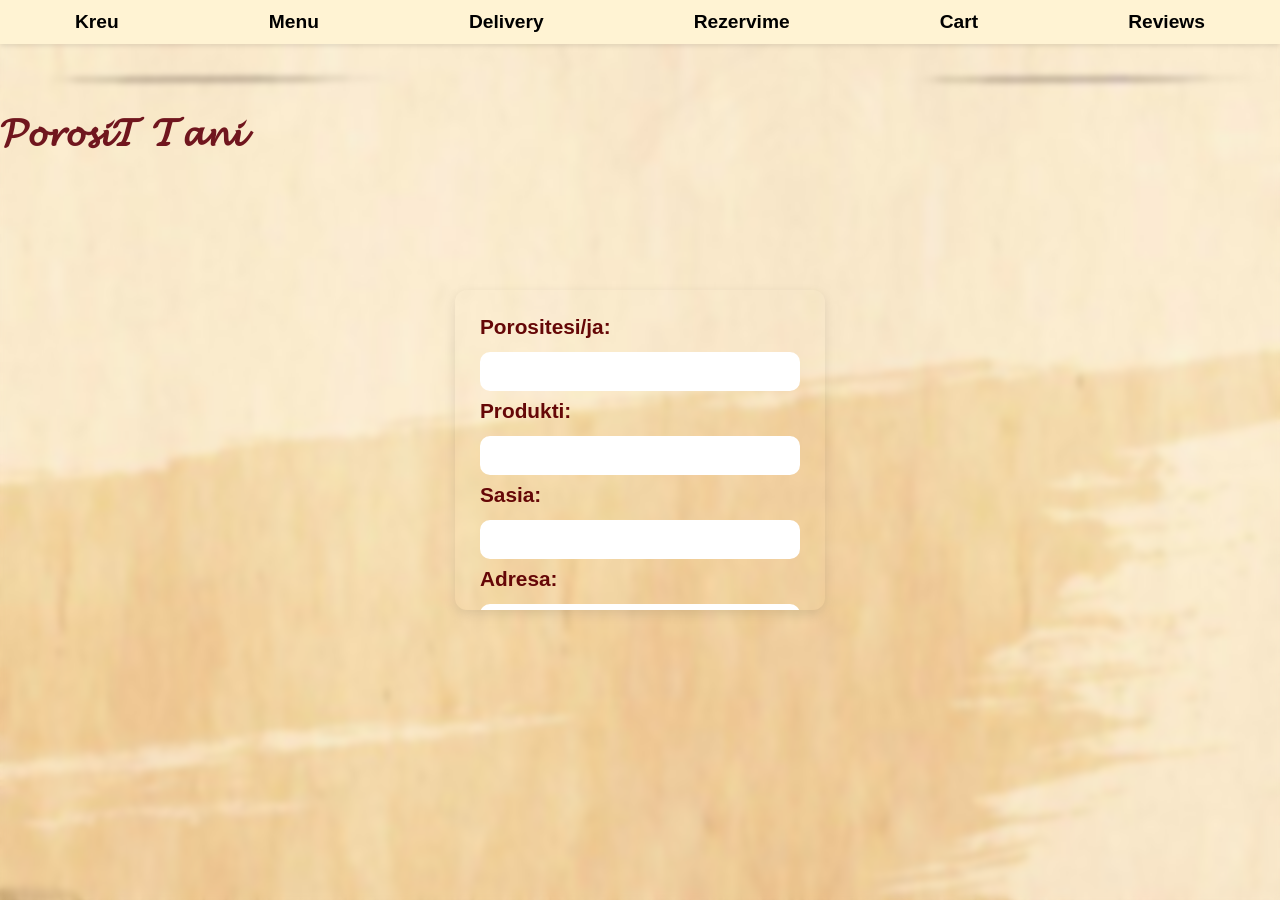
<file: delivery.html>
<!DOCTYPE html>
<html lang="en">
<head>
    <meta charset="UTF-8">
    <meta name="viewport" content="width=device-width, initial-scale=1.0">
    <title>Porosit tani</title>
    <link rel="stylesheet" href="css_for_delivery.css">
</head>
<body>

    <!-- Navigation -->
    <ul class="navbar">
        <a href="faqe_kryesore.html" class="home-active">Kreu</a>
        <a href="menu.html">Menu</a>
        <a href="delivery.html">Delivery</a>
        <a href="rezervime.html">Rezervime</a>
        <a href="cart.html">Cart</a>
        <a href="reviews.html">Reviews</a>
    </ul>

    <p>𝓟𝓸𝓻𝓸𝓼𝓲𝓣 𝓣𝓪𝓷𝓲</p>

    <div class="form-container">
        <form id="orderForm">
            <label for="customerName">Porositesi/ja:</label>
            <input type="text" id="customerName" name="customerName" required>
    
            <label for="product">Produkti:</label>
            <input type="text" id="product" name="product" required>
    
            <label for="quantity">Sasia:</label>
            <input type="text" id="quantity" name="quantity" required>
    
            <label for="adress">Adresa:</label>
            <input type="text" id="adress" name="adress" required>
    
            <label for="paymentMethod">Metoda e Pageses:</label>
            <select id="paymentMethod" name="paymentMethod" required>
                <option value="cash">Cash</option>
                <option value="card">Card</option>
            </select>
    
            <button type="button" id="kryej_porosine">Kryej Porosine</button>
        
        </form>
        <div id="successMessage" style="display: none; color: green; font-weight: bold; margin-top: 10px;">
            Porosia u krye me sukses!
        </div>
        
    </div>

    <!-- Modal for order confirmation -->
    <div id="notification" class="modal">
        <div class="modal-content">
            <span class="close" id="closeModal">&times;</span>
            <h2>Detajet e Porosise</h2>
            <div id="notificationDetails"></div>
        </div>
    </div>

    <script>
        document.getElementById('kryej_porosine').addEventListener('click', function(event) {
            event.preventDefault(); // Prevent form submission

            // Get form values
            const product = document.getElementById('product').value;
            const customerName = document.getElementById('customerName').value;
            const quantity = document.getElementById('quantity').value;
            const address = document.getElementById('adress').value; // Fixed ID here
            const paymentMethod = document.getElementById('paymentMethod').value;

            // Create the invoice details
            const invoiceDetails = `
                <p><strong>Produkti:</strong> ${product}</p>
                <p><strong>Emri i Porositësit:</strong> ${customerName}</p>
                <p><strong>Sasia:</strong> ${quantity}</p>
                <p><strong>Adresa:</strong> ${address}</p>
                <p><strong>Metoda e Pageses:</strong> ${paymentMethod}</p>
            `;

            // Display the invoice in the modal
            document.getElementById('notificationDetails').innerHTML = invoiceDetails;

            // Show the modal
            document.getElementById('notification').style.display = 'block';
             // Dërgo të dhënat në backend për t'i ruajtur në SQL
    const orderData = {
        Emri_Klientit: customerName,
        Produkti: product,
        Sasia: parseInt(quantity), // Sigurohu që sasia është numër
        Adresa: address,
        Metoda_e_Pageses: paymentMethod
    };

    // Dërgo të dhënat në backend (OrderController)
   // Dërgo të dhënat në backend (OrderController)
fetch('https://localhost:7177/api/Order/order', {
    method: 'POST',
    headers: {
        'Content-Type': 'application/json',
    },
    body: JSON.stringify(orderData),
})
.then(response => {
    if (!response.ok) {
        throw new Error('Përgjigje e gabuar nga backend');
    }
    return response.json();
})
.then(data => {
    console.log('Porosia është krijuar:', data);

    // Shfaq mesazhin e suksesit
    const successMessage = document.getElementById('successMessage');
    successMessage.style.display = 'block';

    // Pastro formularin
    document.getElementById('orderForm').reset();

    // Fshi mesazhin pas 5 sekondash
    setTimeout(() => {
        successMessage.style.display = 'none';
    }, 5000);
})
.catch(error => {
    console.error('Gabim në krijimin e porosisë:', error);
});


            // If payment method is card, redirect to card.html after a short delay
            if (paymentMethod === "card") {
                setTimeout(() => {
                    window.location.href = "card_payment.html"; // Redirect to card payment page
                }, 5000); // Redirects after 5 seconds
            }
        });

        // Close the modal when the user clicks on <span> (x)
        document.getElementById('closeModal').addEventListener('click', function() {
            document.getElementById('notification').style.display = 'none';
        });

        // Close the modal when the user clicks anywhere outside of the modal
        window.onclick = function(event) {
            const modal = document.getElementById('notification');
            if (event.target === modal) {
                modal.style.display = 'none';
            }
        };
    </script>
</body>
</html>
</file>
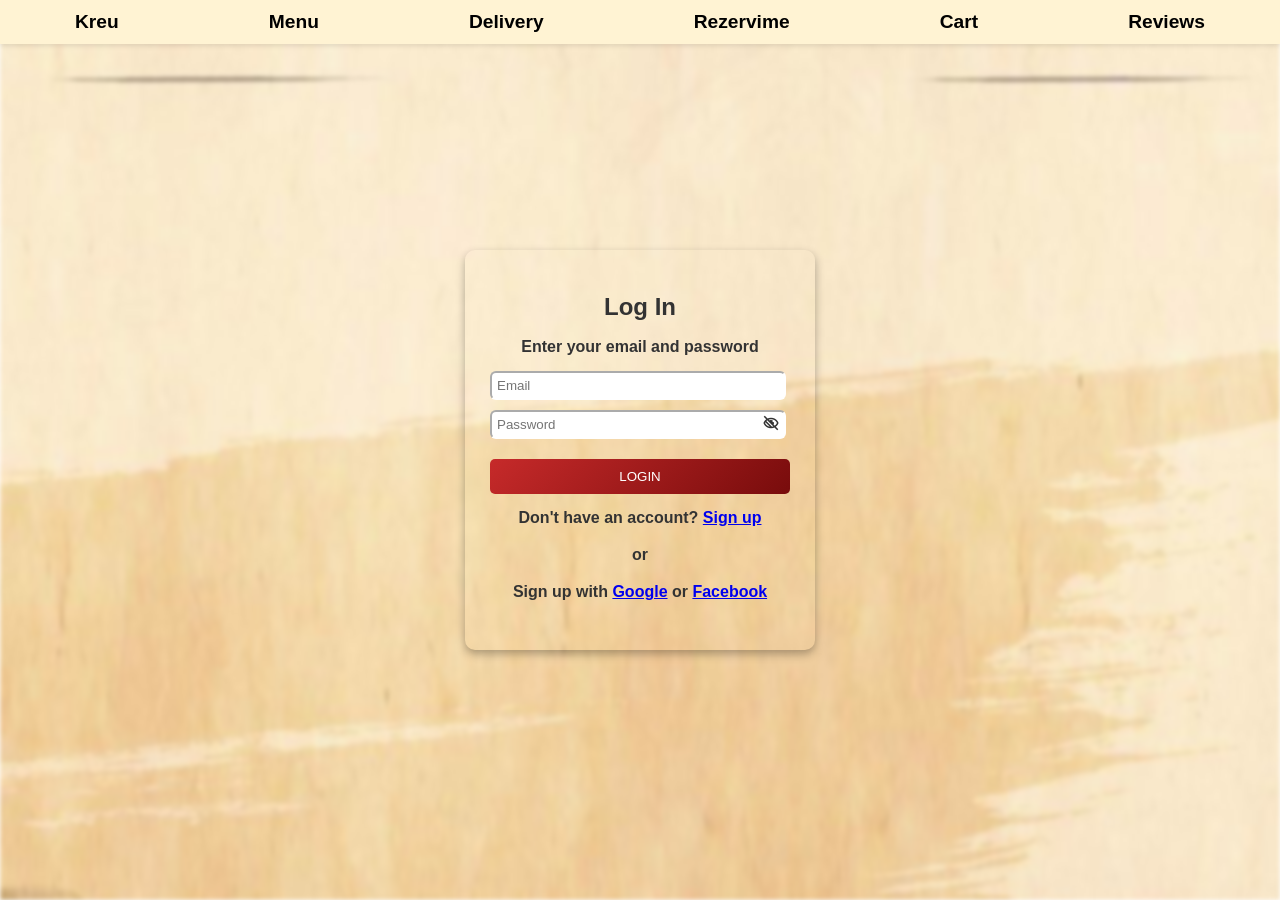
<file: login_signup.html>
<!DOCTYPE html>
<html lang="en">
  <head>
    <meta charset="UTF-8" />
    <meta name="viewport" content="width=device-width, initial-scale=1.0" />
    <title>Log in / Sign up</title>
    <link
      rel="stylesheet"
      href="https://cdnjs.cloudflare.com/ajax/libs/font-awesome/6.0.0-beta3/css/all.min.css"
    />
    <link rel="stylesheet" href="css_for_login_signup.css" />
    <script src="js_for_login_signup.js" defer></script>
  </head>
  <body>
    <link
      rel="stylesheet"
      href="https://unpkg.com/boxicons@2.0.7/css/boxicons.min.css"
    />

    <!--nav-list-->
    <ul class="navbar">
      <a href="faqe_kryesore.html" class="home-active">Kreu</a>
      <a href="menu.html">Menu</a>
      <a href="delivery.html">Delivery</a>
      <a href="rezervime.html">Rezervime</a>
      <a href="cart.html">Cart</a>
      <a href="reviews.html">Reviews</a>
    </ul>

    <div id="loginContainer" class="container">
      <h2>Log In</h2>
      <p>Enter your email and password</p>
      <input type="email" id="login-email" placeholder="Email" />
      <div class="password-container">
        <input
          type="password"
          id="login-password"
          placeholder="Password"
          required
        />
        <span
          class="toggle-password"
          onclick="togglePassword('login-password')"
        >
          <i class="bx bx-low-vision" id="eye-icon-login"></i>
        </span>
      </div>
      <button class="primary" onclick="login()">LOGIN</button>
      <p class="switch">
        Don't have an account? <a href="#" onclick="showSignup()">Sign up</a>
      </p>
      <h4>or</h4>
      <p>
        Sign up with <a href="https://google.com/" target="_blank">Google</a> or
        <a href="https://www.facebook.com/" target="_blank">Facebook</a>
      </p>
    </div>

    <div id="signupContainer" class="container" style="display: none">
      <h2>Sign Up</h2>
      <p>Create your account</p>
      <input type="text" id="signup-fullname" placeholder="Full name" />
      <input type="email" id="signup-email" placeholder="Email" />
      <div class="password-container">
        <input type="date" placeholder="" />
        <input type="password" id="signup-password" placeholder="Password" />
        <span
          class="toggle-password"
          onclick="togglePassword('signup-password')"
        >
          <br />
          <br />
          <i class="bx bx-low-vision" id="eye-icon-signup"></i>
        </span>
      </div>
      <div class="password-container">
        <input
          type="password"
          id="signup-confirm-password"
          placeholder="Confirm your password"
        />
        <span
          class="toggle-password"
          onclick="togglePassword('signup-confirm-password')"
        >
          <i class="bx bx-low-vision" id="eye-icon-confirm"></i>
        </span>
      </div>
      <p class="error-message" id="signup-error-message" style="display: none">
        Passwords do not match.
      </p>
      <button class="primary" onclick="signup()">SIGN UP</button>
      <p class="switch">
        Already have an account? <a href="#" onclick="showLogin()">Login</a>
      </p>
    </div>
  </body>
</html>
</file>
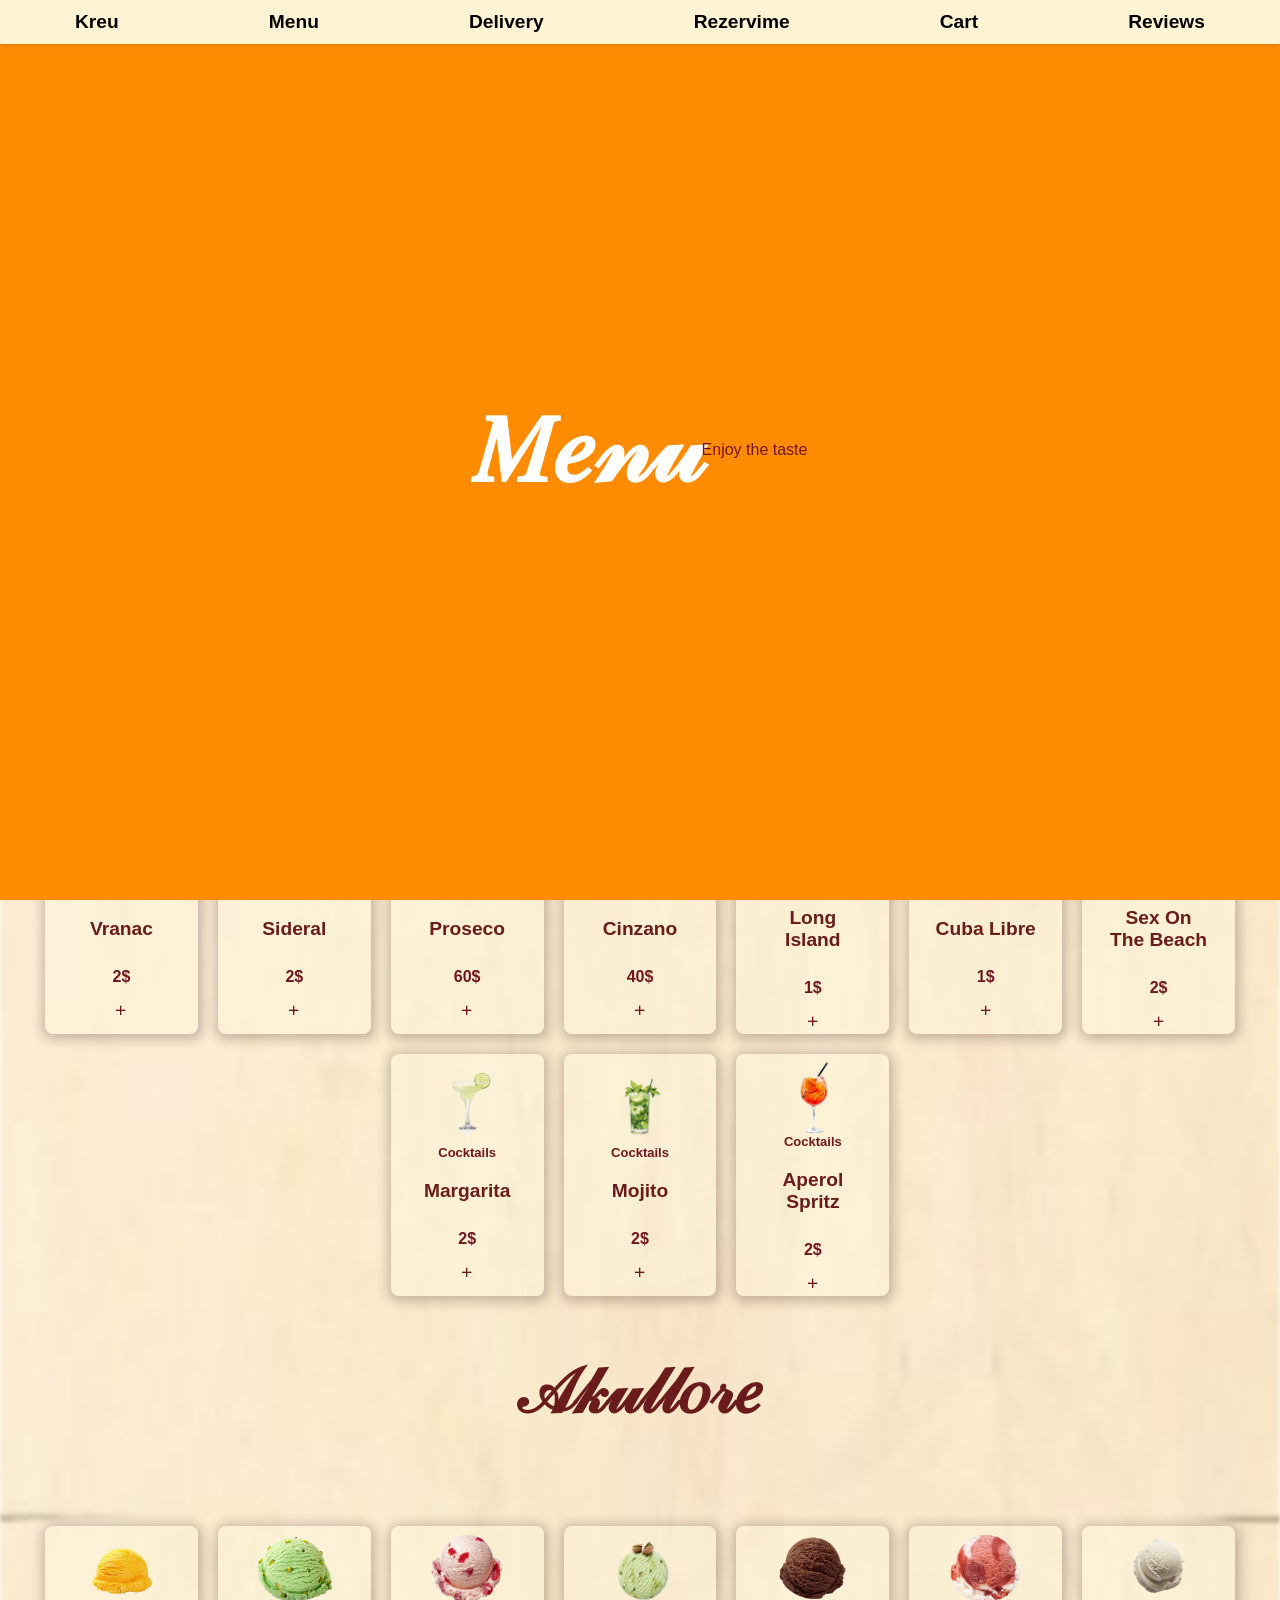
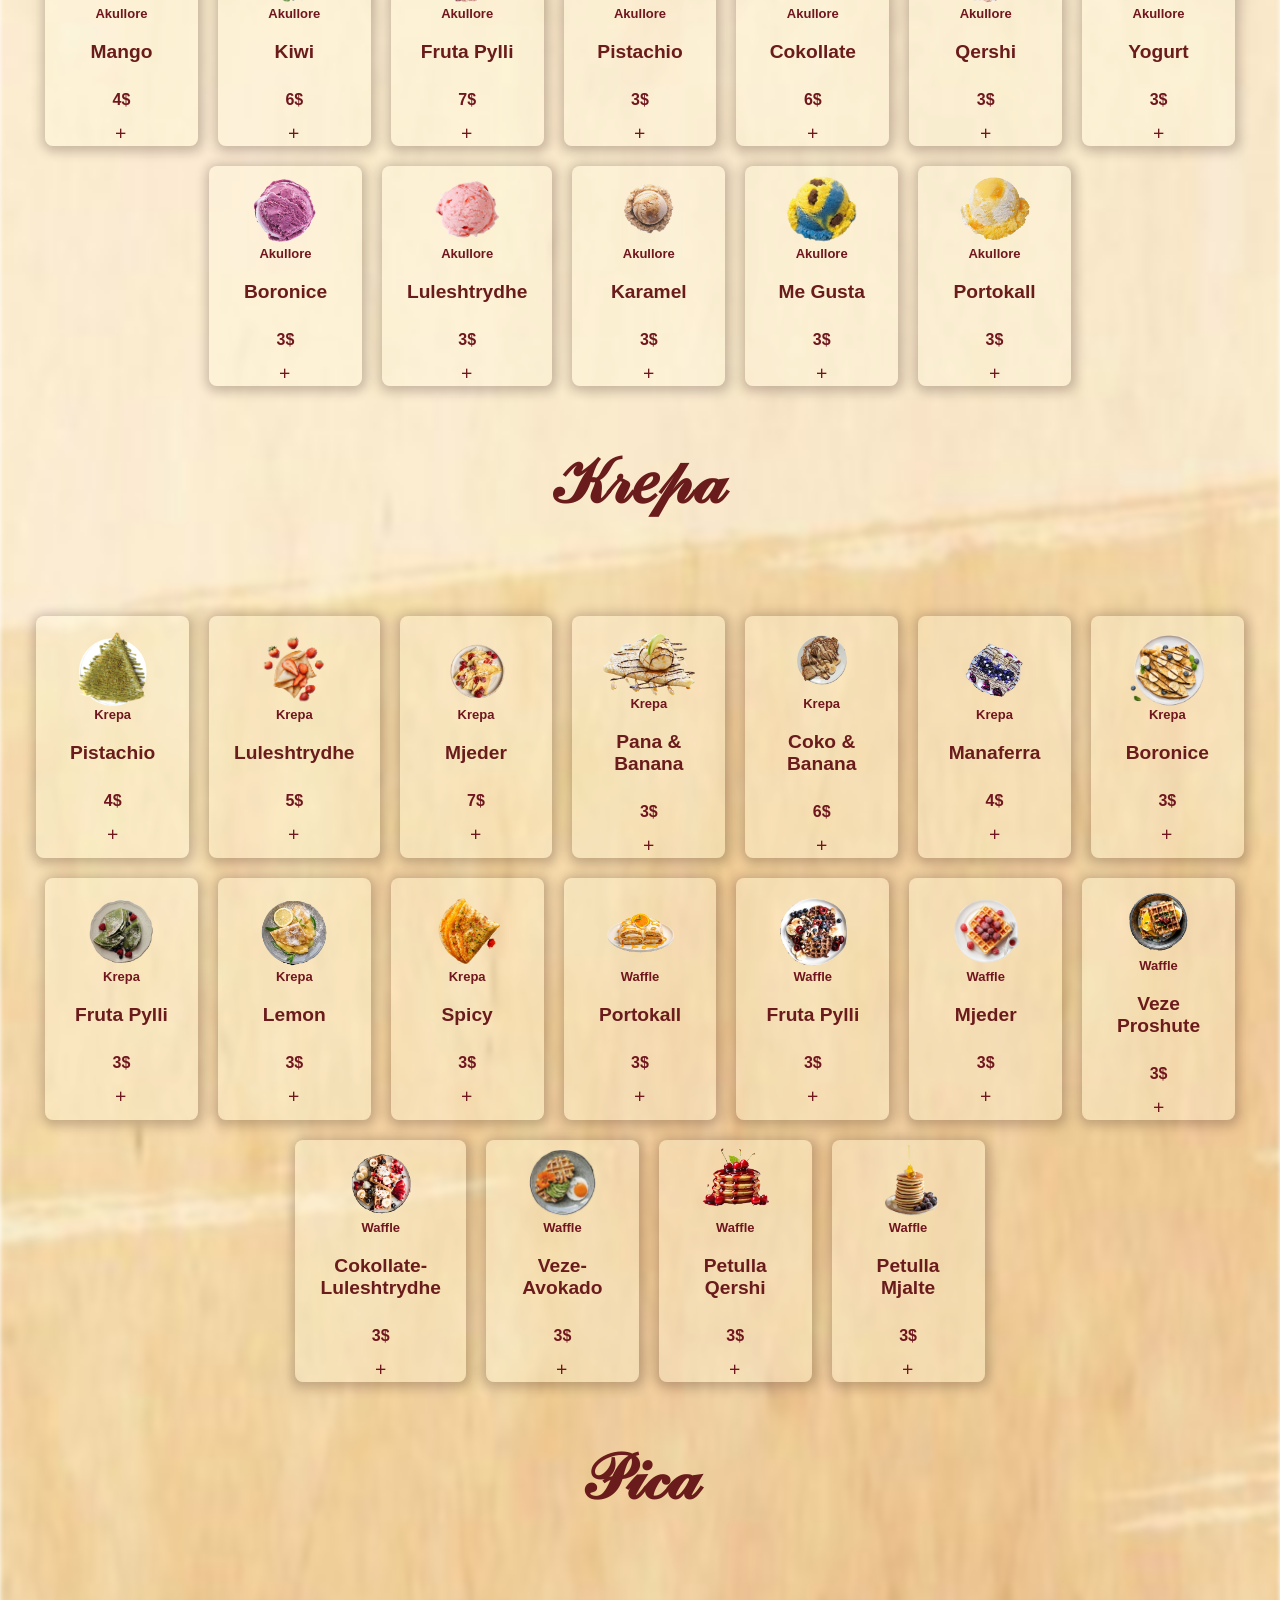
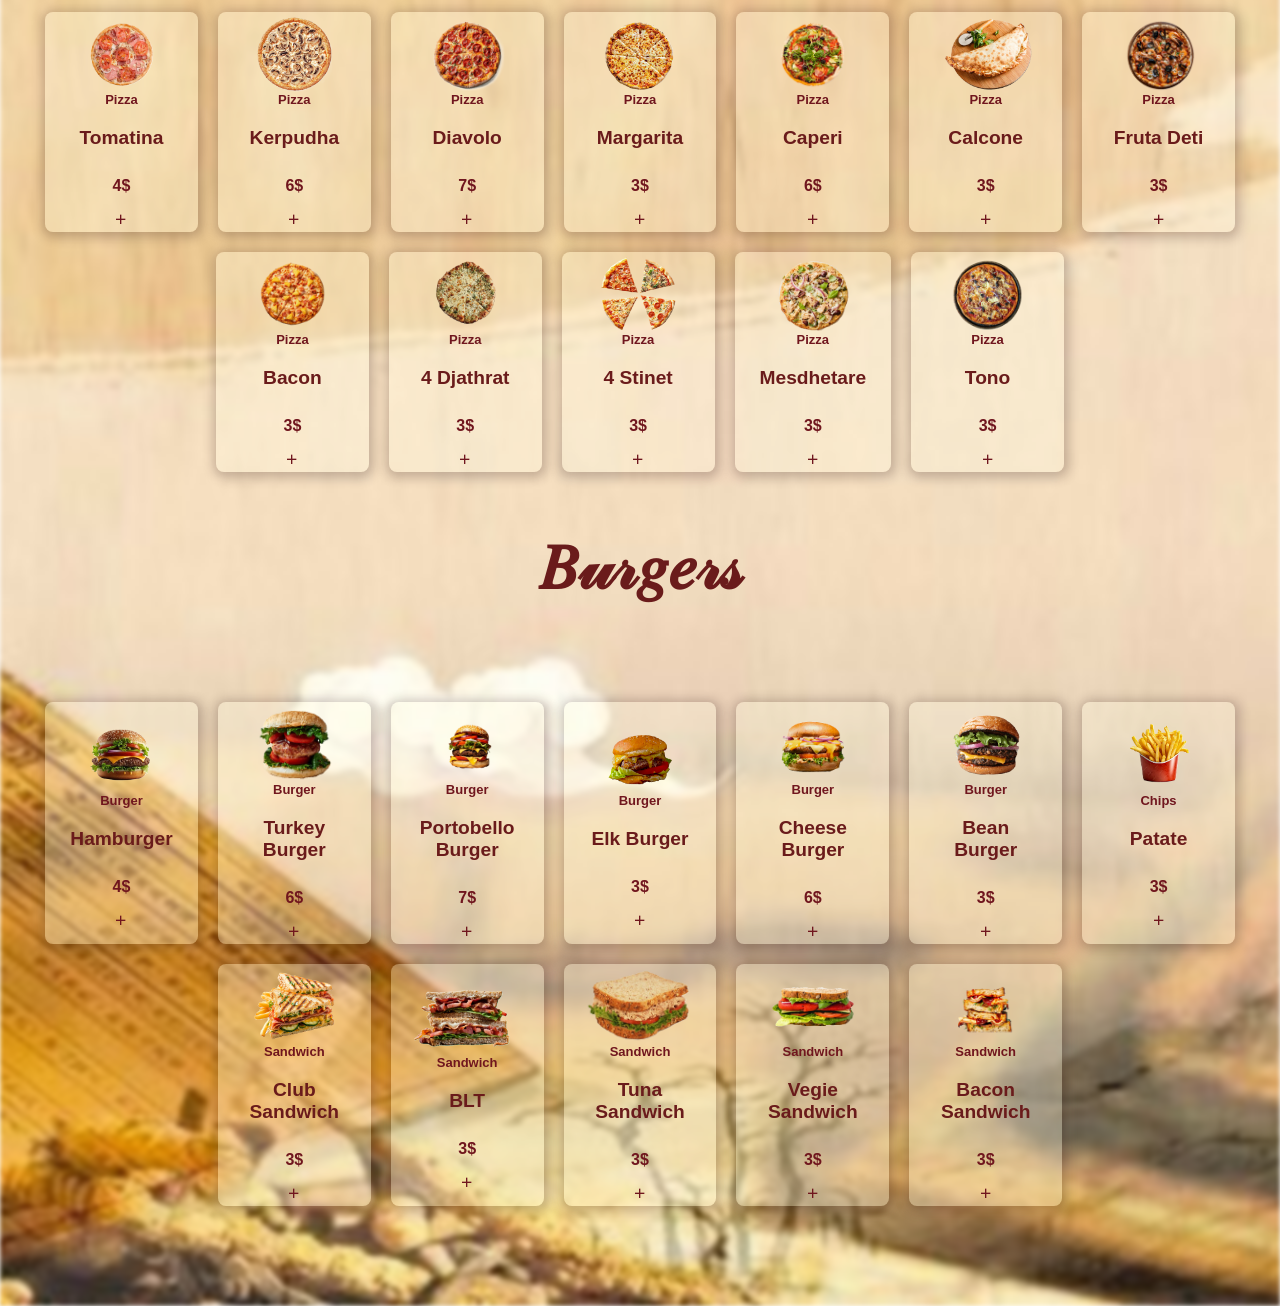
<file: menu.html>
<!DOCTYPE html>
<html lang="en">
<head>
    <meta charset="UTF-8">
    <meta name="viewport" content="width=device-width, initial-scale=1.0">
    <title>Menu</title>
    
    <link rel="stylesheet" href="https://unpkg.com/boxicons@2.0.7/css/boxicons.min.css">
    <link rel="stylesheet" href="css_for_Menu.css">
    <script src="js_for_Menu.js"></script>    
</head>

<body>

    <!---intro--->
    <div  class="intro-overlay" id="introOverlay">
        <div class="restaurant-name">𝑀𝑒𝓃𝓊</div>
        <a> Enjoy the taste</a>
    </div>
    <div class="clock-wipe" id="clockWipe"></div>


        <!--nav-list-->
        <ul class="navbar">
            <a href="faqe_kryesore.html" class="home-active">Kreu</a>
            <a href="menu.html">Menu</a>
        <a href="delivery.html">Delivery</a>
        <a href="rezervime.html">Rezervime</a>
        <a href="cart.html">Cart</a>
        <a href="reviews.html">Reviews</a>
        </ul>


    <div class="category" id="pijeSection">
        <h2>𝒫𝒾𝒿𝑒</h2>
    </div>
    
<!--product content-->
<div class="products-container">

    <!--uje dhe pije freskuese-->

    <!--box 1-->
<div class="box">
<img src="img/uje.png" alt="">
<span>Uje</span>
<h2>Acqua Panna<br></h2>
<h3 class="price">1$</h3>
    <i class="bx bx-plus" onclick="addToCart('Acqua Panna', 3)"></i>
<span class="discount"></span>
</div>

<!--box 2-->
<div class="box">
<img src="img/glina.png" alt="">
<span>Uje i Gazuar</span>
<h2>Glina<br></h2>
<h3 class="price">1$</h3>
<i class="bx bx-plus" onclick="addToCart('Glina', 3)"></i>
<span class="discount"></span>
</div>

<!-- Box 3 -->
<div class="box">
    <img src="img/cola.png" alt="">
    <span>Pije Freskuese</span>
    <h2>Coca Cola</h2>
    <h3 class="price">2$</h3>
    
    <i class="bx bx-plus" onclick="addToCart('Coca Cola', 3)"></i>

    <span class="discount"></span>
</div>


<!--box 4-->
<div class="box">
<img src="img/fantaex.png" alt="">
<span>Pije Freskuese</span>
<h2>Fanta Egzotike</h2>
<h3 class="price">2$</h3>
<i class="bx bx-plus" onclick="addToCart('Fanta Egzotike', 3)"></i>
<span class="discount"></span>
</div>

<!--box 5-->
<div class="box">
<img src="img/fantaor.png" alt="">
<span>Pije Freskuese</span>
<h2>Fanta Portokalli<br></h2>
<h3 class="price">2$</h3>
<i class="bx bx-plus" onclick="addToCart('Fanta Portokalli', 3)"></i>
<span class="discount"></span>
</div>

<!--box 6-->
<div class="box">
<img src="img/pepsi.png" alt="">
<span>Pije Freskuese</span>
<h2>Pepsi<br></h2>
<h3 class="price">2$</h3>
<i class="bx bx-plus" onclick="addToCart('Pepsi', 3)"></i>
<span class="discount"></span>
</div>

<!--Alkoolike-->

    <!--box 7-->
    <div class="box">
        <img src="img/korca.png" alt="">
        <span>Pije Alkoolike</span>
        <h2>Korca<br></h2>
        <h3 class="price">1$</h3>
        <i class="bx bx-plus" onclick="addToCart('Korca', 3)"></i>
        <span class="discount"></span>
        </div>
        
        <!--box 8-->
        <div class="box">
        <img src="img/peja.png" alt="">
        <span>Pije Alkoolike</span>
        <h2>Peja<br></h2>
        <h3 class="price">1$</h3>
        <i class="bx bx-plus" onclick="addToCart('Peja', 3)"></i>
        <span class="discount"></span>
        </div>
        
        <!--box 9-->
        <div class="box">
        <img src="img/heineken.png" alt="">
        <span>Pije Alkoolike</span>
        <h2>Heineken<br></h2>
        <h3 class="price">2$</h3>
        <i class="bx bx-plus" onclick="addToCart('Heineken', 3)"></i>
        <span class="discount"></span>
        </div>
        
        <!--box 10-->
        <div class="box">
        <img src="img/amstel.png" alt="">
        <span>Pije Alkoolike</span>
        <h2>Amstel</h2>
        <h3 class="price">2$</h3>
        <i class="bx bx-plus" onclick="addToCart('Amstel', 3)"></i>
        <span class="discount"></span>
        </div>
        
        <!--box 11-->
        <div class="box">
        <img src="img/paulaner.png" alt="">
        <span>Pije Alkoolike</span>
        <h2>Paulaner<br></h2>
        <h3 class="price">2$</h3>
        <i class="bx bx-plus" onclick="addToCart('Paulaner', 3)"></i>
        <span class="discount"></span>
        </div>
        
        <!--box 12-->
        <div class="box">
        <img src="img/bavaria.png" alt="">
        <span>Pije Alkoolike</span>
        <h2>Bavaria<br></h2>
        <h3 class="price">2$</h3>
        <i class="bx bx-plus" onclick="addToCart('Bavaria', 3)"></i>
        
        <span class="discount"></span>
        </div>


    <!---vere-->

        <!--box 13-->
        <div class="box">
            <img src="img/vereb2.png" alt="">
            <span>Vere e Bardhe</span>
            <h2>Pecorino<br></h2>
            <h3 class="price">50$</h3>
            <i class="bx bx-plus" onclick="addToCart('Pecorino', 3)"></i>
            
            <span class="discount"></span>
            </div>
            
            <!--box 14-->
            <div class="box">
            <img src="img/vereb1.png" alt="">
            <span>Vere e Bardhe</span>
            <h2>Lumina</h2>
            <h3 class="price">45$</h3>
            <i class="bx bx-plus" onclick="addToCart('Lumina', 3)"></i>
        
            <span class="discount"></span>
            </div>

            <!--box 15-->
        <div class="box">
            <img src="img/verek2.png" alt="">
            <span>Vere e Kuqe</span>
            <h2>Vranac<br></h2>
            <h3 class="price">2$</h3>
            <i class="bx bx-plus" onclick="addToCart('Vranac', 3)"></i>
            
            <span class="discount"></span>
            </div>
            
            <!--box 16-->
            <div class="box">
            <img src="img/verek1.png" alt="">
            <span>Vere e Kuqe</span>
            <h2>Sideral</h2>
            <h3 class="price">2$</h3>
            <i class="bx bx-plus" onclick="addToCart('Sideral', 3)"></i>
            
            <span class="discount"></span>
            </div>
            
            <!--box 17-->
            <div class="box">
            <img src="img/proseco.png" alt="">
            <span>Shampanje</span>
            <h2>Proseco<br></h2>
            <h3 class="price">60$</h3>
            <i class="bx bx-plus" onclick="addToCart('Proseco', 3)"></i>
        
            <span class="discount"></span>
            </div>
            
            <!--box 18-->
            <div class="box">
            <img src="img/cinzano.png" alt="">
            <span>Shampanje</span>
            <h2>Cinzano<br></h2>
            <h3 class="price">40$</h3>
            <i class="bx bx-plus" onclick="addToCart('Cinzano', 3)"></i>
    
            <span class="discount"></span>
            </div>


    <!--box 19-->
    <div class="box">
        <img src="img/longisland.png" alt="">
        <span>Cocktails</span>
        <h2>Long Island<br></h2>
        <h3 class="price">1$</h3>
        <i class="bx bx-plus" onclick="addToCart('Long Island', 3)"></i>
    
        <span class="discount"></span>
        </div>
        
        <!--box 20-->
        <div class="box">
        <img src="img/cubalibre.png" alt="">
        <span>Cocktails</span>
        <h2>Cuba Libre<br></h2>
        <h3 class="price">1$</h3>
        <i class="bx bx-plus" onclick="addToCart('Cuba Libre', 3)"></i>
    
        <span class="discount"></span>
        </div>
        
        <!--box 21-->
        <div class="box">
        <img src="img/snb.png" alt="">
        <span>Cocktails</span>
        <h2>Sex On The Beach<br></h2>
        <h3 class="price">2$</h3>
        <i class="bx bx-plus" onclick="addToCart('Sex On The Beach', 3)"></i>
        
        <span class="discount"></span>
        </div>
        
        <!--box 22-->
        <div class="box">
        <img src="img/margaritaa.png" alt="">
        <span>Cocktails</span>
        <h2>Margarita</h2>
        <h3 class="price">2$</h3>
        <i class="bx bx-plus" onclick="addToCart('Margarita', 3)"></i>
        
        <span class="discount"></span>
        </div>
        
        <!--box 23-->
        <div class="box">
        <img src="img/mojito.png" alt="">
        <span>Cocktails</span>
        <h2>Mojito<br></h2>
        <h3 class="price">2$</h3>
        <i class="bx bx-plus" onclick="addToCart('Mojito', 3)"></i>
        
        <span class="discount"></span>
        </div>

        <!--box 24-->
        <div class="box">
        <img src="img/aperol.png" alt="">
        <span>Cocktails</span>
        <h2>Aperol Spritz<br></h2>
        <h3 class="price">2$</h3>
        <i class="bx bx-plus" onclick="addToCart('Aperol Spritz', 3)"></i>
    
        <span class="discount"></span>
        </div>

</section>

<div class="category" id="akulloreSection">
    <h2>𝒜𝓀𝓊𝓁𝓁𝑜𝓇𝑒</h2>
</div>

<!--product content-->
<div class="products-container">

    <!--box 1-->
<div class="box">
<img src="img/mango.png" alt="">
<span>Akullore</span>
<h2>Mango<br></h2>
<h3 class="price">4$</h3>
<i class="bx bx-plus" onclick="addToCart('Mango', 3)"></i>
    
<span class="discount"></span>
</div>

<!--box 2-->
<div class="box">
<img src="img/kivi.png" alt="">
<span>Akullore</span>
<h2>Kiwi<br></h2>
<h3 class="price">6$</h3>
<i class="bx bx-plus" onclick="addToCart('Kiwi', 3)"></i>
    
<span class="discount"></span>
</div>

<!--box 3-->
<div class="box">
<img src="img/fruta.png" alt="">
<span>Akullore</span>
<h2>Fruta Pylli<br></h2>
<h3 class="price">7$</h3>
<i class="bx bx-plus" onclick="addToCart('Fruta Pylli', 3)"></i>
    
<span class="discount"></span>
</div>

<!--box 4-->
<div class="box">
<img src="img/pistachio.png" alt="">
<span>Akullore</span>
<h2>Pistachio</h2>
<h3 class="price">3$</h3>
<i class="bx bx-plus" onclick="addToCart('Pistachio', 3)"></i>
    
<span class="discount"></span>
</div>

<!--box 5-->
<div class="box">
<img src="img/coko.png" alt="">
<span>Akullore</span>
<h2>Cokollate<br></h2>
<h3 class="price">6$</h3>
<i class="bx bx-plus" onclick="addToCart('Cokollate', 3)"></i>

<span class="discount"></span>
</div>

<!--box 6-->
<div class="box">
<img src="img/qershi.png" alt="">
<span>Akullore</span>
<h2>Qershi<br></h2>
<h3 class="price">3$</h3>
<i class="bx bx-plus" onclick="addToCart('Qershi', 3)"></i>
<span class="discount"></span>
</div>


<!--box 7-->
<div class="box">
    <img src="img/kos.png" alt="">
    <span>Akullore</span>
    <h2>Yogurt<br></h2>
    <h3 class="price">3$</h3>
    <i class="bx bx-plus" onclick="addToCart('Yogurt', 3)"></i>
    <span class="discount"></span>
    </div>


<!--box 8-->
<div class="box">
    <img src="img/blueberry.png" alt="">
    <span>Akullore</span>
    <h2>Boronice<br></h2>
    <h3 class="price">3$</h3>
    <i class="bx bx-plus" onclick="addToCart('Boronice', 3)"></i>
    <span class="discount"></span>
    </div>


<!--box 9-->
<div class="box">
    <img src="img/strw.png" alt="">
    <span>Akullore</span>
    <h2>Luleshtrydhe<br></h2>
    <h3 class="price">3$</h3>
    <i class="bx bx-plus" onclick="addToCart('Luleshtrydhe', 3)"></i>
    <span class="discount"></span>
    </div>


<!--box 10-->
<div class="box">
    <img src="img/karamel.png" alt="">
    <span>Akullore</span>
    <h2>Karamel<br></h2>
    <h3 class="price">3$</h3>
    <i class="bx bx-plus" onclick="addToCart('Karamel', 3)"></i>
    <span class="discount"></span>
    </div>


<!--box 11-->
<div class="box">
    <img src="img/megusta.png" alt="">
    <span>Akullore</span>
    <h2>Me Gusta<br></h2>
    <h3 class="price">3$</h3>
    <i class="bx bx-plus" onclick="addToCart('Me Gusta', 3)"></i>
    <span class="discount"></span>
    </div>

    
<!--box 12-->
<div class="box">
    <img src="img/portokall.png" alt="">
    <span>Akullore</span>
    <h2>Portokall<br></h2>
    <h3 class="price">3$</h3>
    <i class="bx bx-plus" onclick="addToCart('Portokall', 3)"></i>
    <span class="discount"></span>
    </div>


</section>


<div class="category" id="krepaSection">
    <h2>𝒦𝓇𝑒𝓅𝒶</h2>
</div>

<!--product content-->
<div class="products-container">

    <!--box 1-->
<div class="box">
    <img src="img/crepe_pistachio.png" alt="">
    <span>Krepa</span>
    <h2>Pistachio<br></h2>
    <h3 class="price">4$</h3>
    <i class="bx bx-plus" onclick="addToCart('Pistachio', 3)"></i>
    
    <span class="discount"></span>
    </div>
    
    <!--box 2-->
    <div class="box">
    <img src="img/luleshtrydhe.png" alt="">
    <span>Krepa</span>
    <h2>Luleshtrydhe<br></h2>
    <h3 class="price">5$</h3>
    <i class="bx bx-plus" onclick="addToCart('Luleshtrydhe', 3)"></i>
    <span class="discount"></span>
    </div>


    <!--box 3-->
    <div class="box">
    <img src="img/mjeder_krep.png" alt="">
    <span>Krepa</span>
    <h2>Mjeder<br></h2>
    <h3 class="price">7$</h3>
    <i class="bx bx-plus" onclick="addToCart('Mjeder', 3)"></i>
    <span class="discount"></span>
    </div>


    <!--box 4-->
    <div class="box">
    <img src="img/pana_krep.png" alt="">
    <span>Krepa</span>
    <h2>Pana & Banana</h2>
    <h3 class="price">3$</h3>
    <i class="bx bx-plus" onclick="addToCart('Pana & Banana', 3)"></i>
    
    <span class="discount"></span>
    </div>
    
    <!--box 5-->
    <div class="box">
    <img src="img/cokobanane.png" alt="">
    <span>Krepa</span>
    <h2>Coko & Banana<br></h2>
    <h3 class="price">6$</h3>
    <i class="bx bx-plus" onclick="addToCart('Coko & Banana', 3)"></i>
    
    <span class="discount"></span>
    </div>
    
    
    <!--box 6-->
    <div class="box">
        <img src="img/mjeder.png" alt="">
        <span>Krepa</span>
        <h2>Manaferra<br></h2>
        <h3 class="price">4$</h3>
        <i class="bx bx-plus" onclick="addToCart('Manaferra', 3)"></i>
        <span class="discount"></span>
        </div>
    

    <!--box 7-->
    <div class="box">
        <img src="img/boronic_krep.png" alt="">
        <span>Krepa</span>
        <h2>Boronice<br></h2>
        <h3 class="price">3$</h3>
        <i class="bx bx-plus" onclick="addToCart('Boronice', 3)"></i>
        <span class="discount"></span>
        </div>
    
    
        
    <!--box 8-->
    <div class="box">
        <img src="img/pistachio_luleshtrydhe.png" alt="">
        <span>Krepa</span>
        <h2>Fruta Pylli<br></h2>
        <h3 class="price">3$</h3>
        <i class="bx bx-plus" onclick="addToCart('Fruta Pylli', 3)"></i>
        <span class="discount"></span>
        </div>


    <!--box 9-->
    <div class="box">
        <img src="img/lemon_krep.png" alt="">
        <span>Krepa</span>
        <h2>Lemon<br></h2>
        <h3 class="price">3$</h3>
        <i class="bx bx-plus" onclick="addToCart('Lemon', 3)"></i>
        <span class="discount"></span>
        </div>


    <!--box 10-->
    <div class="box">
        <img src="img/spicy_krep.png" alt="">
        <span>Krepa</span>
        <h2>Spicy<br></h2>
        <h3 class="price">3$</h3>
        <i class="bx bx-plus" onclick="addToCart('Spicy', 3)"></i>
        <span class="discount"></span>
        </div>


        <!--box 11-->
    <div class="box">
        <img src="img/krep_portokalle.png" alt="">
        <span>Waffle</span>
        <h2>Portokall<br></h2>
        <h3 class="price">3$</h3>
        <i class="bx bx-plus" onclick="addToCart('Portokall', 3)"></i>
        <span class="discount"></span>
        </div>
    
    
    <!--box 12-->
    <div class="box">
        <img src="img/waffle_frytapylli.png" alt="">
        <span>Waffle</span>
        <h2>Fruta Pylli<br></h2>
        <h3 class="price">3$</h3>
        <i class="bx bx-plus" onclick="addToCart('Fruta Pylli', 3)"></i>
        <span class="discount"></span>
        </div>
    
        
    <!--box 13-->
    <div class="box">
        <img src="img/waffle_mjeder.png" alt="">
        <span>Waffle</span>
        <h2>Mjeder<br></h2>
        <h3 class="price">3$</h3>
        <i class="bx bx-plus" onclick="addToCart('Mjeder', 3)"></i>
        <span class="discount"></span>
        </div>
    
    
    <!--box 14-->
    <div class="box">
        <img src="img/veze_proshute.png" alt="">
        <span>Waffle</span>
        <h2>Veze Proshute<br></h2>
        <h3 class="price">3$</h3>
        <i class="bx bx-plus" onclick="addToCart('Veze Proshute', 3)"></i>
        <span class="discount"></span>
        </div>


    <!--box 15-->
    <div class="box">
    <img src="img/waffle_choko_luleshtrydhe.png" alt="">
    <span>Waffle</span>
    <h2>Cokollate-Luleshtrydhe<br></h2>
    <h3 class="price">3$</h3>
    <i class="bx bx-plus" onclick="addToCart('Cokollate-Luleshtrydhe', 3)"></i>
    <span class="discount"></span>
    </div>


    <!--box 16-->
    <div class="box">
        <img src="img/veze_avokado.png" alt="">
        <span>Waffle</span>
        <h2>Veze-Avokado<br></h2>
        <h3 class="price">3$</h3>
        <i class="bx bx-plus" onclick="addToCart('Veze-Avokado', 3)"></i>
        <span class="discount"></span>
        </div>

    
    <!--box 17-->
    <div class="box">
        <img src="img/petulla_qershi.png" alt="">
        <span>Waffle</span>
        <h2>Petulla Qershi<br></h2>
        <h3 class="price">3$</h3>
        <i class="bx bx-plus" onclick="addToCart('Petulla Qershi', 3)"></i>
        <span class="discount"></span>
        </div>


    <!--box 18-->
    <div class="box">
        <img src="img/petulla_mjalte.png" alt="">
        <span>Waffle</span>
        <h2>Petulla Mjalte<br></h2>
        <h3 class="price">3$</h3>
        <i class="bx bx-plus" onclick="addToCart('Petulla Mjalte', 3)"></i>
        <span class="discount"></span>
        </div>


</section>


<div class="category" id="picaSection">
    <h2>𝒫𝒾𝒸𝒶</h2>
</div>

<!--product content-->
<div class="products-container">

 <!--box 1-->
 <div class="box">
    <img src="img/tomatina.png" alt="">
    <span>Pizza</span>
    <h2>Tomatina<br></h2>
    <h3 class="price">4$</h3>
    <i class="bx bx-plus" onclick="addToCart('Tomatina', 4)"></i>
    <span class="discount"></span>
    </div>


    <!--box 2-->
    <div class="box">
    <img src="img/kerpudha.png" alt="">
    <span>Pizza</span>
    <h2>Kerpudha<br></h2>
    <h3 class="price">6$</h3>
    <i class="bx bx-plus" onclick="addToCart('Kerpudha', 6)"></i>
    <span class="discount"></span>
    </div>
    
    <!--box 3-->
    <div class="box">
    <img src="img/diavolo.png" alt="">
    <span>Pizza</span>
    <h2>Diavolo<br></h2>
    <h3 class="price">7$</h3>
    <i class="bx bx-plus" onclick="addToCart('Diavolo', 7)"></i>
    <span class="discount"></span>
    </div>
    
    <!--box 4-->
    <div class="box">
    <img src="img/margarita.png" alt="">
    <span>Pizza</span>
    <h2>Margarita</h2>
    <h3 class="price">3$</h3>
    <i class="bx bx-plus" onclick="addToCart('Margarita', 3)"></i>
    <span class="discount"></span>
    </div>
    
    <!--box 5-->
    <div class="box">
    <img src="img/caperi.png" alt="">
    <span>Pizza</span>
    <h2>Caperi<br></h2>
    <h3 class="price">6$</h3>
    <i class="bx bx-plus" onclick="addToCart('Caperi', 6)"></i>
    <span class="discount"></span>
    </div>
    
    <!--box 6-->
    <div class="box">
    <img src="img/calcone.png" alt="">
    <span>Pizza</span>
    <h2>Calcone<br></h2>
    <h3 class="price">3$</h3>
    <i class="bx bx-plus" onclick="addToCart('Calcone', 3)"></i>
    <span class="discount"></span>
    </div>


    <!--box 7-->
    <div class="box">
        <img src="img/frutadeti.png" alt="">
        <span>Pizza</span>
        <h2>Fruta Deti<br></h2>
        <h3 class="price">3$</h3>
        <i class="bx bx-plus" onclick="addToCart('Fruta Deti', 3)"></i>
        <span class="discount"></span>
        </div>


    <!--box 8-->
    <div class="box">
        <img src="img/bacon.png" alt="">
        <span>Pizza</span>
        <h2>Bacon<br></h2>
        <h3 class="price">3$</h3>
        <i class="bx bx-plus" onclick="addToCart('Bacon', 3)"></i>
        <span class="discount"></span>
        </div>


    <!--box 9-->
    <div class="box">
        <img src="img/4djathrat2.png" alt="">
        <span>Pizza</span>
        <h2>4 Djathrat<br></h2>
        <h3 class="price">3$</h3>
        <i class="bx bx-plus" onclick="addToCart('4 Djathrat', 3)"></i>
        <span class="discount"></span>
        </div>


    <!--box 10-->
    <div class="box">
        <img src="img/4stinet.png" alt="">
        <span>Pizza</span>
        <h2>4 Stinet<br></h2>
        <h3 class="price">3$</h3>
        <i class="bx bx-plus" onclick="addToCart('4 Stinet', 3)"></i>
        <span class="discount"></span>
        </div>
    
    
    <!--box 11-->
    <div class="box">
        <img src="img/mesdhetare.png" alt="">
        <span>Pizza</span>
        <h2>Mesdhetare<br></h2>
        <h3 class="price">3$</h3>
        <i class="bx bx-plus" onclick="addToCart('Mesdhetare', 3)"></i>
        <span class="discount"></span>
        </div>
    
        
    <!--box 12-->
    <div class="box">
        <img src="img/tono.png" alt="">
        <span>Pizza</span>
        <h2>Tono<br></h2>
        <h3 class="price">3$</h3>
        <i class="bx bx-plus" onclick="addToCart('Tono', 3)"></i>
        <span class="discount"></span>
        </div>
    

</section>


<div class="category" id="burgerSection">
    <h2>𝐵𝓊𝓇𝑔𝑒𝓇𝓈</h2>
</div>

<!--product content-->
<div class="products-container">

<!--box 1-->
<div class="box">
    <img src="img/hamburger.png" alt="">
    <span>Burger</span>
    <h2>Hamburger<br></h2>
    <h3 class="price">4$</h3>
    <i class="bx bx-plus" onclick="addToCart('Hamburger', 4)"></i>
    <span class="discount"></span>
    </div>
    
    <!--box 2-->
    <div class="box">
    <img src="img/turkey_burger.png" alt="">
    <span>Burger</span>
    <h2>Turkey Burger<br></h2>
    <h3 class="price">6$</h3>
    <i class="bx bx-plus" onclick="addToCart('Turkey Burger', 6)"></i>
    <span class="discount"></span>
    </div>
    
    <!--box 3-->
    <div class="box">
    <img src="img/portobello_burger.png" alt="">
    <span>Burger</span>
    <h2>Portobello Burger<br></h2>
    <h3 class="price">7$</h3>
    <i class="bx bx-plus" onclick="addToCart('Portobello Burger', 7)"></i>
    <span class="discount"></span>
    </div>
    
    <!--box 4-->
    <div class="box">
    <img src="img/elk_burger.png" alt="">
    <span>Burger</span>
    <h2>Elk Burger</h2>
    <h3 class="price">3$</h3>
    <i class="bx bx-plus" onclick="addToCart('Elk Burger', 3)"></i>
    <span class="discount"></span>
    </div>
    
    <!--box 5-->
    <div class="box">
    <img src="img/cheese_burger.png" alt="">
    <span>Burger</span>
    <h2>Cheese Burger<br></h2>
    <h3 class="price">6$</h3>
    <i class="bx bx-plus" onclick="addToCart('Cheese Burger', 6)"></i>
    <span class="discount"></span>
    </div>
    
    <!--box 6-->
    <div class="box">
    <img src="img/bean_burger.png" alt="">
    <span>Burger</span>
    <h2>Bean Burger<br></h2>
    <h3 class="price">3$</h3>
    <i class="bx bx-plus" onclick="addToCart('Bean Burger', 3)"></i>
    <span class="discount"></span>
    </div>


    <!--box 7-->
    <div class="box">
        <img src="img/chips.png" alt="">
        <span>Chips</span>
        <h2>Patate<br></h2>
        <h3 class="price">3$</h3>
        <i class="bx bx-plus" onclick="addToCart('Patate', 3)"></i>
        <span class="discount"></span>
        </div>


    <!--box 8-->
    <div class="box">
        <img src="img/clubsandwich.png" alt="">
        <span>Sandwich</span>
        <h2>Club Sandwich<br></h2>
        <h3 class="price">3$</h3>
        <i class="bx bx-plus" onclick="addToCart('Club Sandwich', 3)"></i>
        <span class="discount"></span>
        </div>


    <!--box 9-->
    <div class="box">
        <img src="img/blt_sandwich.png" alt="">
        <span>Sandwich</span>
        <h2>BLT<br></h2>
        <h3 class="price">3$</h3>
        <i class="bx bx-plus" onclick="addToCart('BLT', 3)"></i>
        <span class="discount"></span>
        </div>


    <!--box 10-->
    <div class="box">
        <img src="img/tuna_sandwich.png" alt="">
        <span>Sandwich</span>
        <h2>Tuna Sandwich<br></h2>
        <h3 class="price">3$</h3>
        <i class="bx bx-plus" onclick="addToCart('Tuna Sandwich', 3)"></i>
        <span class="discount"></span>
        </div>


    <!--box 11-->
    <div class="box">
        <img src="img/vegie_sandwich.png" alt="">
        <span>Sandwich</span>
        <h2>Vegie Sandwich<br></h2>
        <h3 class="price">3$</h3>
        <i class="bx bx-plus" onclick="addToCart('Vegie Sandwich', 3)"></i>
        <span class="discount"></span>
        </div>



    <!--box 12-->
    <div class="box">
        <img src="img/bacon_sandwich.png" alt="">
        <span>Sandwich</span>
        <h2>Bacon Sandwich<br></h2>
        <h3 class="price">3$</h3>
        <i class="bx bx-plus" onclick="addToCart('Bacon Sandwich', 3)"></i>
        <span class="discount"></span>
        </div>

</section>
</body>
</html>
</file>
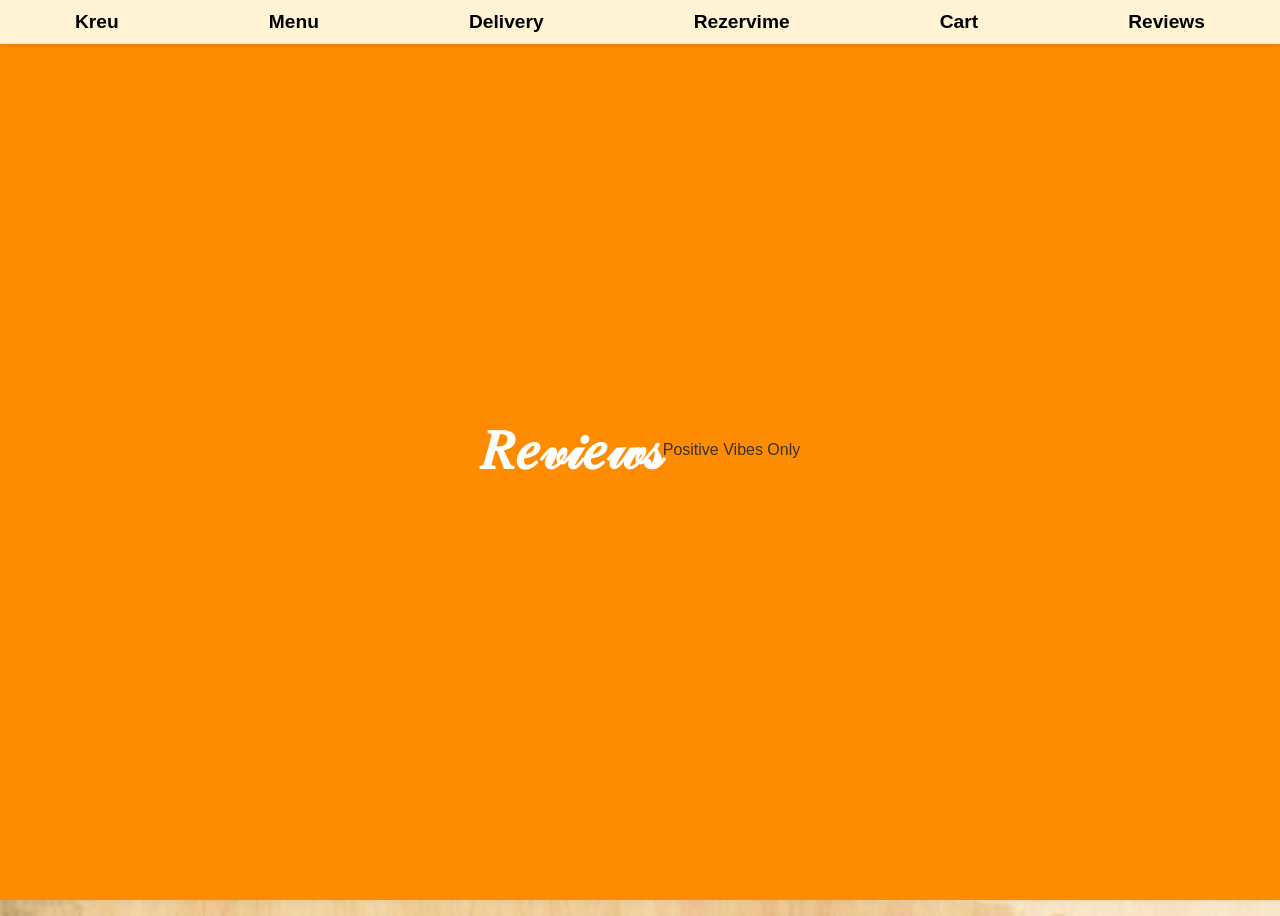
<file: reviews.html>
<!DOCTYPE html>
<html lang="en">
<head>
    <meta charset="UTF-8">
    <meta name="viewport" content="width=device-width, initial-scale=1.0">
    <title>Reviews</title>

    <link rel="stylesheet" href="css_for_reviews.css">
    <script src="js_for_reviews.js" defer></script>

</head>
<body>

    <!---intro--->
    <div class="intro-overlay" id="introOverlay">
        <div class="restaurant-name">𝑅𝑒𝓋𝒾𝑒𝓌𝓈</div>
        <a>Positive Vibes Only</a>
    </div>
    <div class="clock-wipe" id="clockWipe"></div>

    <!--nav-list-->
    <ul class="navbar">
        <a href="faqe_kryesore.html" class="home-active">Kreu</a>
        <a href="menu.html">Menu</a>
        <a href="delivery.html">Delivery</a>
        <a href="rezervime.html">Rezervime</a>
        <a href="cart.html">Cart</a>
        <a href="reviews.html">Reviews</a>
    </ul>

    <p>𝓡𝓮𝓿𝓲𝓮𝔀𝓼</p>

    <div class="container">
        <div class="review-list" id="reviewList">
        </div>
    </div>

    <!-- Review actions -->
    <div class="review-actions">
        <button>Like</button>
        <button>Dislike</button>
        <button>Delete</button>
    </div>
    
    <!-- Feedback modal -->
    <div class="modal" id="feedbackModal">
        <div class="modal-content">
            <h3>Was this review helpful for you?</h3>
            <div class="modal-buttons">
                <button id="yesBtn">Po</button>
                <button id="noBtn">Jo</button>
            </div>
        </div>
    </div>
    
    <!-- Notification -->
    <div class="notification" id="notification"></div>
    
    <!-- Footer with review form - Fixed at bottom -->
    <footer>
        <div class="footer-content">
            <form class="review-form" id="reviewForm">
                <div class="form-group">
                    <input type="text" id="name" placeholder="Emer Mbiemer" required>
                </div>
                
                <div class="form-group">
                    <textarea id="reviewText" placeholder="Shkruani review-ne tuaj (jo me shume se 5 rreshta)" rows="5" required></textarea>
                </div>

                <div class="form-group">
                    <div class="star-rating" id="starRating">
                        <span class="star" data-value="1">★</span>
                        <span class="star" data-value="2">★</span>
                        <span class="star" data-value="3">★</span>
                        <span class="star" data-value="4">★</span>
                        <span class="star" data-value="5">★</span>
                    </div>
                    <input type="hidden" id="rating" name="rating" value="0">
                    <button type="submit">Submit Review</button>
                </div>
            </form>
        </div>
    </footer>

</body>
</html>
</file>
<file: css_for_delivery.css>
.navbar {
        position: fixed;                             
        top: 0;                                   
        width: 100%;                                  
        background-color: #fff3d3;                  
        z-index: 1000;                                
        box-shadow: 0 2px 5px rgba(0, 0, 0, 0.1);  
        display: flex;                               
        justify-content: space-around;               
        padding: 5px 0;                               
        margin: 0;       
        }


        .navbar a {
        color: #000000;
        position: relative;                          
        font-size: 1.2rem;
        font-family: 'Trebuchet MS', 'Lucida Sans Unicode', 'Lucida Grande', 'Lucida Sans', Arial, sans-serif;
        font-weight: 600;
        padding: 6px 6px;                             
        text-decoration: none;                        
        border-radius: 5rem;                          
        transition: background 0.5s, box-shadow 0.5s; 
        background-color: transparent;               
        }


        .navbar a:hover {
        color: #ffffff;                       
        background-color: #5e1313;   
        }


        body {
            font-family: Arial, sans-serif;
            text-align: center;
            position: relative;
            background-image: url('img/backgr13.jpg');
            background-size: cover;
            background-position: center;
            background-repeat: no-repeat;
        }
        
        body::before {
            content: '';
            position: absolute;
            top: 0;
            left: 0;
            right: 0;
            bottom: 0;
            background-image: url('img/backgr13.jpg');
            background-size: cover;
            background-position: center;
            background-repeat: no-repeat;
            filter: blur(3px);
            z-index: -1;
        }
        
        ::-webkit-scrollbar {
            width: 0; 
        }
        
        ::-webkit-scrollbar-thumb {
            background: transparent; 
        }


        label {
            text-align: left;
            color: rgb(101, 7, 7);
            font-size: 1.3rem;
            font-weight: 600;
            font-family: 'Trebuchet MS', 'Lucida Sans Unicode', 'Lucida Grande', 'Lucida Sans', Arial, sans-serif;
            margin-bottom: 5px;
        }


        body {
            display: flex;
            justify-content: center;
            align-items: center;
            height: 100vh; 
            margin: 0; 
        }
        
        form {
            width: 370px;
            height: 320px;
            margin: 0;
            padding: 25px;
            border-radius: 12px;
            box-shadow: 0 4px 12px rgba(0, 0, 0, 0.1);
            animation: slideIn 0.5s ease-out;
            overflow-y: auto;
            display: flex;
            flex-direction: column;
            gap: 8px;
            box-sizing: border-box;
            z-index: 2;
            font-weight: 600;
        }
            


                            ::-webkit-scrollbar {
                                width: 0; 
                                }
                
                
                                ::-webkit-scrollbar-thumb {
                                background: transparent; 
                                }

                                @media (max-width: 768px) {
                                    form {
                                        padding: 20px;
                                    }
                                
                                    h1 {
                                        font-size: 1.5rem;
                                    }
                                
                                    label {
                                        font-size: 1.1rem;
                                    }
                                }
                        
                        
                        
                                @keyframes slideIn {
                                    from {
                                    opacity: 0;
                                    transform: translateY(-20px);
                                    }to {
                                    opacity: 1;
                                    transform: translateY(5);
                                    }
                                }

            p {
                text-align: left;
                font-size: 1rem;
                font-weight: 600;
                position: fixed;
                width: 100%;
                top: 70px;
                font-size: 2.5rem;
                margin-bottom: 10px;
                color: #70161e;
                animation: slideIn 0.7s ease-out;
                z-index: 10;
            }


        /* Form Elements */
        input, textarea {
            font-family: 'Trebuchet MS', 'Lucida Sans Unicode', 'Lucida Grande', 'Lucida Sans', Arial, sans-serif;
            font-weight: 600;
            width: 100%;
            border: 2px solid #ffffff;
            border-radius: 10px;
            box-sizing: border-box;                      
        }

        #adress{
            width: 100%;
            padding: 10px;
        }


        #quantity{
            width: 100%;
            padding: 10px;
        }


        #product{
            width: 100%;
            padding: 10px;
        }


        #customerName{
            font-weight: 600;
            width: 100%;
            padding: 10px;
        }


        #paymentMethod{
            width: 100%;
            padding: 10px;
            border-radius: 8px;
            box-sizing: border-box;
            border: solid #ffffff;        
        }

        


        textarea {
            resize: vertical;
        }


        .payment-method {
        display: flex;
        gap: 10px;
        margin-bottom: 16px;
        }


        .payment-method label {
        display: flex;
        align-items: center;
        gap: 8px;
        cursor: pointer;
        }


        .payment-method input[type="radio"] {
        display: none;
        }


        .payment-method input[type="radio"] + span {
        width: 20px;
        height: 20px;
        border: 2px solid rgba(60, 255, 0, 0.93);
        border-radius: 50%;
        display: inline-block;
        position: relative;
        transition: background-color 0.3s ease;
        }


        .payment-method input[type="radio"]:checked + span {
        background-color:rgb(4, 228, 0);
        }


        .payment-method input[type="radio"]:checked + span::after {
        content: '';
        width: 10px;
        height: 10px;
        background-color: white;
        border-radius: 50%;
        position: absolute;
        top: 50%;
        left: 50%;
        transform: translate(-50%, -50%);
        }


                        /* Checkout button */
                        #kryej_porosine{
                            width: 100%;
                            padding: 12px;
                            background: linear-gradient(90deg, #70161e, #c13016);
                            border: none;
                            border-radius: 10px;
                            color: #fff;
                            font-size: 1.2rem;
                            cursor: pointer;
                            margin-top: 20px;
                            font-family: 'Trebuchet MS', 'Lucida Sans Unicode', 'Lucida Grande', 'Lucida Sans', Arial, sans-serif;
                            font-weight: 600;
                            }
            
            
                            #kryej_porosine:hover {
                            background: linear-gradient(90deg, #c02e14, #70161e);
                            }
            
            
                            /* Modal styles */
                            .modal {
                                font-family: 'Trebuchet MS', 'Lucida Sans Unicode', 'Lucida Grande', 'Lucida Sans', Arial, sans-serif;
                                display: none;
                                text-align: center;
                                position: fixed;
                                z-index: 1;
                                left: 0;
                                top: 0;
                                width: 30%;
                                height: 57%;
                                overflow: auto;
                            }
                    
                            .modal-content {
                                width: 200px;
                                height: 500px;
                                background-color: #fefefe;
                                margin: 20% auto;
                                padding: 10px;
                                border: 1px solid #888;
                                width: 80%;
                            }
                    
                            .close {
                                color: #aaa;
                                float: right;
                                font-size: 28px;
                                font-weight: bold;
                            }
                    
                            .close:hover,
                            .close:focus {
                                color: black;
                                text-decoration: none;
                                cursor: pointer;
                            }


                            .invoice-details p {
                                font-size: 0.5rem; 
                                line-height: 0.5; 
                            }
</file>
<file: css_for_login_signup.css>
body {
  font-family: "Arial", sans-serif;
  margin: 0;
  padding: 0;
  display: flex;
  justify-content: center;
  align-items: center;
  height: 100vh;
  color: #333;
  position: relative;
}

body::before {
  content: "";
  position: absolute;
  top: 0;
  left: 0;
  right: 0;
  bottom: 0;
  background-image: url("img/backgr13.jpg");
  background-size: cover;
  background-position: center;
  background-repeat: no-repeat;
  min-height: 100vh;
  filter: blur(2px);
  z-index: -1;
}

.navbar {
  position: fixed;
  top: 0;
  width: 100%;
  background-color: #fff3d3;
  z-index: 1000;
  box-shadow: 0 2px 5px rgba(0, 0, 0, 0.1);
  display: flex;
  justify-content: space-around;
  padding: 5px 0;
  margin: 0;
}

.navbar a {
  color: #000000;
  position: relative;
  font-size: 1.2rem;
  font-family: "Trebuchet MS", "Lucida Sans Unicode", "Lucida Grande",
    "Lucida Sans", Arial, sans-serif;
  font-weight: 600;
  padding: 6px 6px;
  text-decoration: none;
  border-radius: 5rem;
  transition: background 0.5s, box-shadow 0.5s;
  background-color: transparent;
}

.navbar a:hover {
  color: #ffffff;
  background-color: #5e1313;
}

body {
  margin: auto;
  padding-top: 0px;
}

.container {
  background: rgba(255, 251, 251, 0);
  padding: 25px;
  border-radius: 10px;
  width: 300px;
  height: 350px;
  text-align: center;
  box-shadow: 0 4px 10px rgba(0, 0, 0, 0.3);
  animation: slideIn 0.7s ease-out;
  font-family: "Trebuchet MS", "Lucida Sans Unicode", "Lucida Grande",
    "Lucida Sans", Arial, sans-serif;
  font-weight: 600;
  line-height: 1;
}

@keyframes slideIn {
  from {
    opacity: 0;
    transform: translateY(-20px);
  }
  to {
    opacity: 1;
    transform: translateY(0);
  }
}

input {
  width: 94%;
  padding: 5px;
  margin: 10px 0;
  display: block;
  border-color: #ffffff;
  border-radius: 6px;
}

button {
  width: 100%;
  padding: 10px;
  margin-top: 10px;
  background: linear-gradient(135deg, #c62a2a, #780c0c);
  color: white;
  border: none;
  cursor: pointer;
  border-radius: 5px;
}

button:hover {
  background: linear-gradient(135deg, #870f0f, #cc3434);
}

.password-container {
  position: relative;
}

.toggle-password {
  position: absolute;
  right: 10px;
  top: 50%;
  transform: translateY(-50%);
  cursor: pointer;
  font-size: 18px;
}

.error-message {
  color: red;
  font-size: 14px;
  display: none;
  text-align: center;
}

h2,
p {
  text-align: center;
}
</file>
<file: css_for_Menu.css>
body {
    margin: 0;
    padding: 0;
    min-height: 100vh;
    display: flex;
    flex-direction: column;
    justify-content: center;
    align-items: center;
    font-family: Arial, sans-serif;
    color: #70161e;
    text-align: center;
    position: relative; 
}

body::before {
    content: '';
    position: absolute;
    top: 0;
    left: 0;
    right: 0;
    bottom: 0;
    background-image: url('img/backgr13.jpg');
    background-size: cover;
    background-position: center;
    background-repeat: no-repeat;
    min-height: 100vh; 
    filter: blur(2px); 
    z-index: -1; 
}

::-webkit-scrollbar {
    width: 0; 
}

::-webkit-scrollbar-thumb {
    background: transparent; 
}

.main-content {
    min-height: 0vh;
    display: flex;
    flex-direction: column;
    opacity: 0;
    transition: opacity 1s ease-in;
}

.main-content.show {
    opacity: 1;
}

.content-area {
    padding: 0;
    flex-grow: 0;
}

.intro-overlay {
    position: fixed;
    top: 0;
    left: 0;
    width: 100%;
    height: 100%;
    background-color: #FF8C00;
    display: flex;
    justify-content: center;
    align-items: center;
    z-index: 999;
}

.restaurant-name {
    color: white;
    font-size: 6rem; 
    font-weight: bold; 
    text-align: center;
}

.restaurant-name .a {
    font-size: 4rem;
}

.intro-overlay .developer-credits {
    font-size: 4rem;
    font-family: 'Franklin Gothic Medium', 'Arial Narrow', Arial, sans-serif;
}

.clock-wipe {
    position: fixed;
    top: 0;
    left: 0;
    width: 100%;
    height: 100%;
    clip-path: polygon(50% 50%, 50% 0%, 100% 0%, 100% 100%, 0% 100%, 0% 0%, 50% 0%);
    background-color: white;
    transform-origin: center;
    transform: rotate(0deg);
    z-index: 1000;
    opacity: 0;
    transition: transform 2s ease-in-out;
}

.intro-overlay {
    position: fixed;
    top: 0;
    left: 0;
    width: 100%;
    height: 100%;
    background-color: #FF8C00;
    display: flex;
    justify-content: center;
    align-items: center;
    z-index: 999;
    opacity: 1;
    transition: opacity 1s ease-in;
}

.intro-overlay.fade-out {
    opacity: 0;
    transition: opacity 1s ease-out;
}

.main-content {
    min-height: 0vh;
    display: flex;
    flex-direction: column;
    opacity: 0;
    transition: opacity 1s ease-in;
}

.main-content.show {
    opacity: 1;
}

.navbar {
    position: fixed;
    top: 0;
    width: 100%;
    background-color: #fff3d3;
    z-index: 1000;
    box-shadow: 0 2px 5px rgba(0, 0, 0, 0.1);
    display: flex;
    justify-content: space-around;
    padding: 5px 0;
    margin: 0;
}

.navbar a {
    color: #000000;
    position: relative;
    font-size: 1.2rem;
    font-family: 'Trebuchet MS', 'Lucida Sans Unicode', 'Lucida Grande', 'Lucida Sans', Arial, sans-serif;
    font-weight: 600;
    padding: 6px 6px;
    text-decoration: none;
    border-radius: 5rem;
    transition: background 0.5s, box-shadow 0.5s;
    background-color: transparent;
}

.navbar a:hover {
    color: #ffffff;
    background-color: #5e1313;
}

body {
    margin: 0;
    padding-top: 100px;
}

.container {
    max-width: 1200px;
    margin: 0 auto;
    padding: 20px;
    overflow-y: hidden;
    height: calc(100vh - 120px);
}

h1 {
    font-size: 5rem;
    color: #ffffff;
    padding: 20px;
    border-radius: 10px;
    margin: 0;
}

.category {
    display: flex;
    justify-content: center;
    align-items: center;
    height: 150px;
    width: 100%;
    background-color: transparent;
    margin-bottom: 20px;
}

h2 {
    font-size: 4rem;
    color: #6a1b1b;
    padding: 20px;
    border-radius: 10px;
    margin: 0;
}

.heading {
    line-height: 3;
}

.products {
    max-width: 100px;
    margin-left: auto;
    margin-right: auto;
}

.products-container {
    display: flex;
    flex-wrap: wrap;
    justify-content: center;
    gap: 20px;
    margin: 20px auto;
    max-width: 2500px;
}

.products-container .box {
    padding: 5px;
    flex: 0 0 calc(13.66% - 2rem);
    min-height: 150px;
    box-shadow: 1px 2px 11px 4px rgba(42, 16, 16, 0.236);
    border-radius: 0.5rem;
    position: relative;
    background: rgba(255, 252, 226, 0.321);
    transition: 0.2s all linear;
    display: flex;
    flex-direction: column;
    justify-content: center;
    align-items: center;
    text-align: center;
}

.products-container .box img {
    width: 100%;
    height: 75px;
    object-fit: contain;
    object-position: center;
}

.products-container .box span {
    font-family: 'Trebuchet MS', 'Lucida Sans Unicode', 'Lucida Grande', 'Lucida Sans', Arial, sans-serif;
    font-weight: 600;
    font-size: 13px;
}

.products-container .box h2 {
    font-family: 'Trebuchet MS', 'Lucida Sans Unicode', 'Lucida Grande', 'Lucida Sans', Arial, sans-serif;
    font-size: 1.2rem;
    font-weight: 600;
}

.products-container .box .price {
    font-family: 'Trebuchet MS', 'Lucida Sans Unicode', 'Lucida Grande', 'Lucida Sans', Arial, sans-serif;
    font-size: 1rem;
    font-weight: 600;
    margin-top: 0.5rem;
    color: var(--light-orange-color);
}

.products-container .box .price span {
    color: var(--text-color);
}

.products-container .box .bx-cart-add {
    position: relative;
    right: 0;
    bottom: 0;
    padding: 8px;
    color: rgb(from color 233 200 200);
    background: transparent;
    border-radius: 0.5rem 1 0.5rem 0;
}

.products-container .box .bx-cart-add:hover {
    background: rgb(255, 0, 0);
    transition: 0.2s all linear;
}

.products-container .box:hover {
    transform: scale(1.1);
    transition: transform 0.4s ease;
}

@keyframes slideIn {
    from {
        opacity: 0;
        transform: translateY(-50px);
    }
    to {
        opacity: 1;
        transform: translateY(5px);
    }
}

.products-container {
    animation: slideIn 0.5s ease-in-out;
}

.category {
    animation: slideIn 0.5s ease-in;
}
</file>
<file: css_for_reviews.css>
body {
    font-family: 'Segoe UI', Tahoma, Geneva, Verdana, sans-serif;
    background-image: url('img/backgr13.jpg');
    background-size: cover;
    background-position: center;
    background-repeat: no-repeat;
    margin: 0;
    padding: 0;
    color: #333;
    overflow: hidden;
    height: 100vh;
}

.navbar {
    position: fixed;
    top: 0;
    width: 100%;
    background-color: #fff3d3;
    z-index: 1000;
    box-shadow: 0 2px 5px rgba(0, 0, 0, 0.1);
    display: flex;
    justify-content: space-around;
    padding: 5px 0;
    margin: 0;
}

.navbar a {
    color: #000000;
    position: relative;
    font-size: 1.2rem;
    font-family: 'Trebuchet MS', 'Lucida Sans Unicode', 'Lucida Grande', 'Lucida Sans', Arial, sans-serif;
    font-weight: 600;
    padding: 6px 6px;
    text-decoration: none;
    border-radius: 5rem;
    transition: background 0.5s, box-shadow 0.5s;
    background-color: transparent;
}

.navbar a:hover {
    color: #ffffff;
    background-color: #5e1313;
}

body {
    margin: 0;
}

.main-content {
    min-height: 0vh;
    display: flex;
    flex-direction: column;
    opacity: 0;
    transition: opacity 1s ease-in;
}

.main-content.show {
    opacity: 1;
}

.content-area {
    padding: 0;
    flex-grow: 0;
}

.intro-overlay {
    position: fixed;
    top: 0;
    left: 0;
    width: 100%;
    height: 100%;
    background-color: #FF8C00;
    display: flex;
    justify-content: center;
    align-items: center;
    z-index: 999;
}

.restaurant-name {
    color: white;
    font-size: 3.5rem;
    font-weight: bold; 
    text-align: center;
}

.restaurant-name .a {
    font-size: 2rem;
}

.intro-overlay .developer-credits {
    font-size: 2rem;
    font-family: 'Franklin Gothic Medium', 'Arial Narrow', Arial, sans-serif;
}

.clock-wipe {
    position: fixed;
    top: 0;
    left: 0;
    width: 100%;
    height: 100%;
    clip-path: polygon(50% 50%, 50% 0%, 100% 0%, 100% 100%, 0% 100%, 0% 0%, 50% 0%);
    background-color: white;
    transform-origin: center;
    transform: rotate(0deg);
    z-index: 1000;
    opacity: 0;
    transition: transform 2s ease-in-out;
}

.intro-overlay {
    position: fixed;
    top: 0;
    left: 0;
    width: 100%;
    height: 100%;
    background-color: #FF8C00;
    display: flex;
    justify-content: center;
    align-items: center;
    z-index: 999;
    opacity: 1;
    transition: opacity 1s ease-in;
}

.intro-overlay.fade-out {
    opacity: 0;
    transition: opacity 1s ease-out;
}

.main-content {
    min-height: 0vh;
    display: flex;
    flex-direction: column;
    opacity: 0;
    transition: opacity 1s ease-in;
}

.main-content.show {
    opacity: 1;
}

.container {
    max-width: 1200px;
    height: 100px;
    margin: 0 auto;
    padding: 20px;
    overflow-y: hidden;
    height: calc(90vh - 50px);
}

.review-list {
    margin-top: 5px;
    max-height: calc(100vh - 195px);
    overflow-y: auto;
    padding-right: 10px;
    padding-bottom: 10px;
    box-sizing: border-box;
}

.review-list::-webkit-scrollbar-track {
    border-radius: 1px;
}

.review-list::-webkit-scrollbar-thumb {
    background: #888;
    border-radius: 4px;
}

.review-item {
    background-color: rgba(255, 213, 158, 0.192);
    border-radius: 4px;
    box-shadow: 0 1px 2px rgba(0, 0, 0, 0.1);
    padding: 10px;
    margin-bottom: 8px;
    width: 98%;
    height: 130px;
}

.review-header {
    display: flex;
    justify-content: space-between;
    margin-bottom: 5px;
    align-items: center;
}

.review-author {
    font-family: 'Trebuchet MS', Arial, sans-serif;
    font-weight: bold;
    font-size: 1.5rem;
}

.review-date {
    font-size: 12px;
    color: #777;
}

.review-rating {
    color: #ff6a00;
    text-align: left;
    font-size: 1.3rem;
    margin-top: 5px;
}

.review-text {
    font-weight: 600;
    font-size: 1.3rem;
    font-family: 'Trebuchet MS', 'Lucida Sans Unicode', 'Lucida Grande', 'Lucida Sans', Arial, sans-serif;
    line-height: 1.5;
    margin-bottom: 10px;
}

.review-actions {
    font-weight: 600;
    display: flex; 
    justify-content: flex-end;
    align-items: center;
    gap: 10px;
    margin-top: 10px;
}

.review-likes {
    font-size: 1rem;
    color: #555;
    margin-right: 10px;
    font-weight: 600;
}

button {
    background-color: #f0f0f0;
    border: none;
    padding: 6px 12px;
    border-radius: 4px;
    cursor: pointer;
    font-size: 14px;
    transition: background-color 0.3s;
}

button:hover {
    background-color: #e0e0e0;
}

button.like-btn {
    background-color: #e7f4e4;
    color: #256a27;
}

button.like-btn:hover {
    background-color: #d4eacd;
}

button.dislike-btn {
    background-color: #fde8e8;
    color: #1f47fa;
}

button.dislike-btn:hover {
    background-color: #f9d6d6;
}

button.delete-btn {
    background-color: #feeaed;
    color: #f40000;
}

button.delete-btn:hover {
    background-color: #fdd5dd;
}

.modal {
    display: none;
    position: fixed;
    top: 0;
    left: 0;
    width: 100%;
    height: 100%;
    background-color: rgba(0, 0, 0, 0.5);
    justify-content: center;
    align-items: center;
    z-index: 100;
}

.modal-content {
    background-color: rgb(255, 255, 255);
    padding: 20px;
    border-radius: 8px;
    box-shadow: 0 4px 8px rgba(0, 0, 0, 0.2);
    max-width: 400px;
    width: 100%;
    text-align: center;
}

.modal-buttons {
    display: flex;
    justify-content: center;
    gap: 15px;
    margin-top: 20px;
}

footer {
    font-family: 'Trebuchet MS', 'Lucida Sans Unicode', 'Lucida Grande', 'Lucida Sans', Arial, sans-serif;
    background-color: #7e1717;
    color: rgba(255, 255, 255, 0.689);
    padding: 5px 0;
    position: fixed;
    bottom: 0;
    width: 100%;
    z-index: 50;
    box-shadow: 0 -2px 10px rgba(0, 0, 0, 0.1);
}

.footer-content {
    max-width: 1200px;
    margin: 0 auto;
    padding: 0 10px;
}

.review-form {
    display: grid;
    grid-template-columns: 1fr 1fr 200px;
    gap: 5px;
    align-items: start;
}

@media (max-width: 768px) {
    .review-form {
        grid-template-columns: 1fr;
    }
}

.review-form input,
.review-form textarea {
    padding: 15px;
    border: 1px solid #ddd;
    border-radius: 4px;
    font-family: 'Trebuchet MS', 'Lucida Sans Unicode', 'Lucida Grande', 'Lucida Sans', Arial, sans-serif;
}

#reviewtext {
    width: 100%;
}

.review-form button {
    align-self: center;
    background-color: #8a2222;
    color: white;
    padding: 10px;
    width: 150px;
    border: none;
    border-radius: 4px;
    cursor: pointer;
    transition: background-color 0.3s;
    height: 100%;
}

.review-form button:hover {
    background-color: #6b1a1a;
}

.form-group {
    width: 100%;
    max-height: 200px;
    max-width: 450px; 
    box-sizing: border-box; 
    display: flex;
    flex-direction: column;
    gap: 8px;
}

textarea {
    height: 50px;
    width: 100%;
    box-sizing: border-box;
    padding: 10px;
    resize: none;
}

.form-group label {
    text-align: center;
    font-family: 'Trebuchet MS', 'Lucida Sans Unicode', 'Lucida Grande', 'Lucida Sans', Arial, sans-serif;
    font-weight: 500;
    font-size: 1.2rem;
    color: #ffffff;
}

h1 {
    text-align: center;
    margin-bottom: 30px;
    color: #7a1c1f;
}

.star-rating {
    align-self: center;
    margin-top: 5px;
}

.star {
    color: #ccc;
    font-size: 1.5rem;
    cursor: pointer;
}

.star.selected {
    color: #e7711b;
}

.notification {
    position: fixed;
    top: 20px;
    right: 20px;
    background-color: #333;
    color: white;
    padding: 15px 20px;
    border-radius: 4px;
    box-shadow: 0 2px 10px rgba(0, 0, 0, 0.2);
    display: none;
    z-index: 1000;
    animation: slideIn 0.5s forwards;
}

::-webkit-scrollbar {
    width: 0;
}

::-webkit-scrollbar-thumb {
    background: transparent;
}

@keyframes slideIn {
    from {
        transform: translateX(100%);
        opacity: 0;
    }
    to {
        transform: translateX(0);
        opacity: 1;
    }
}
</file>
